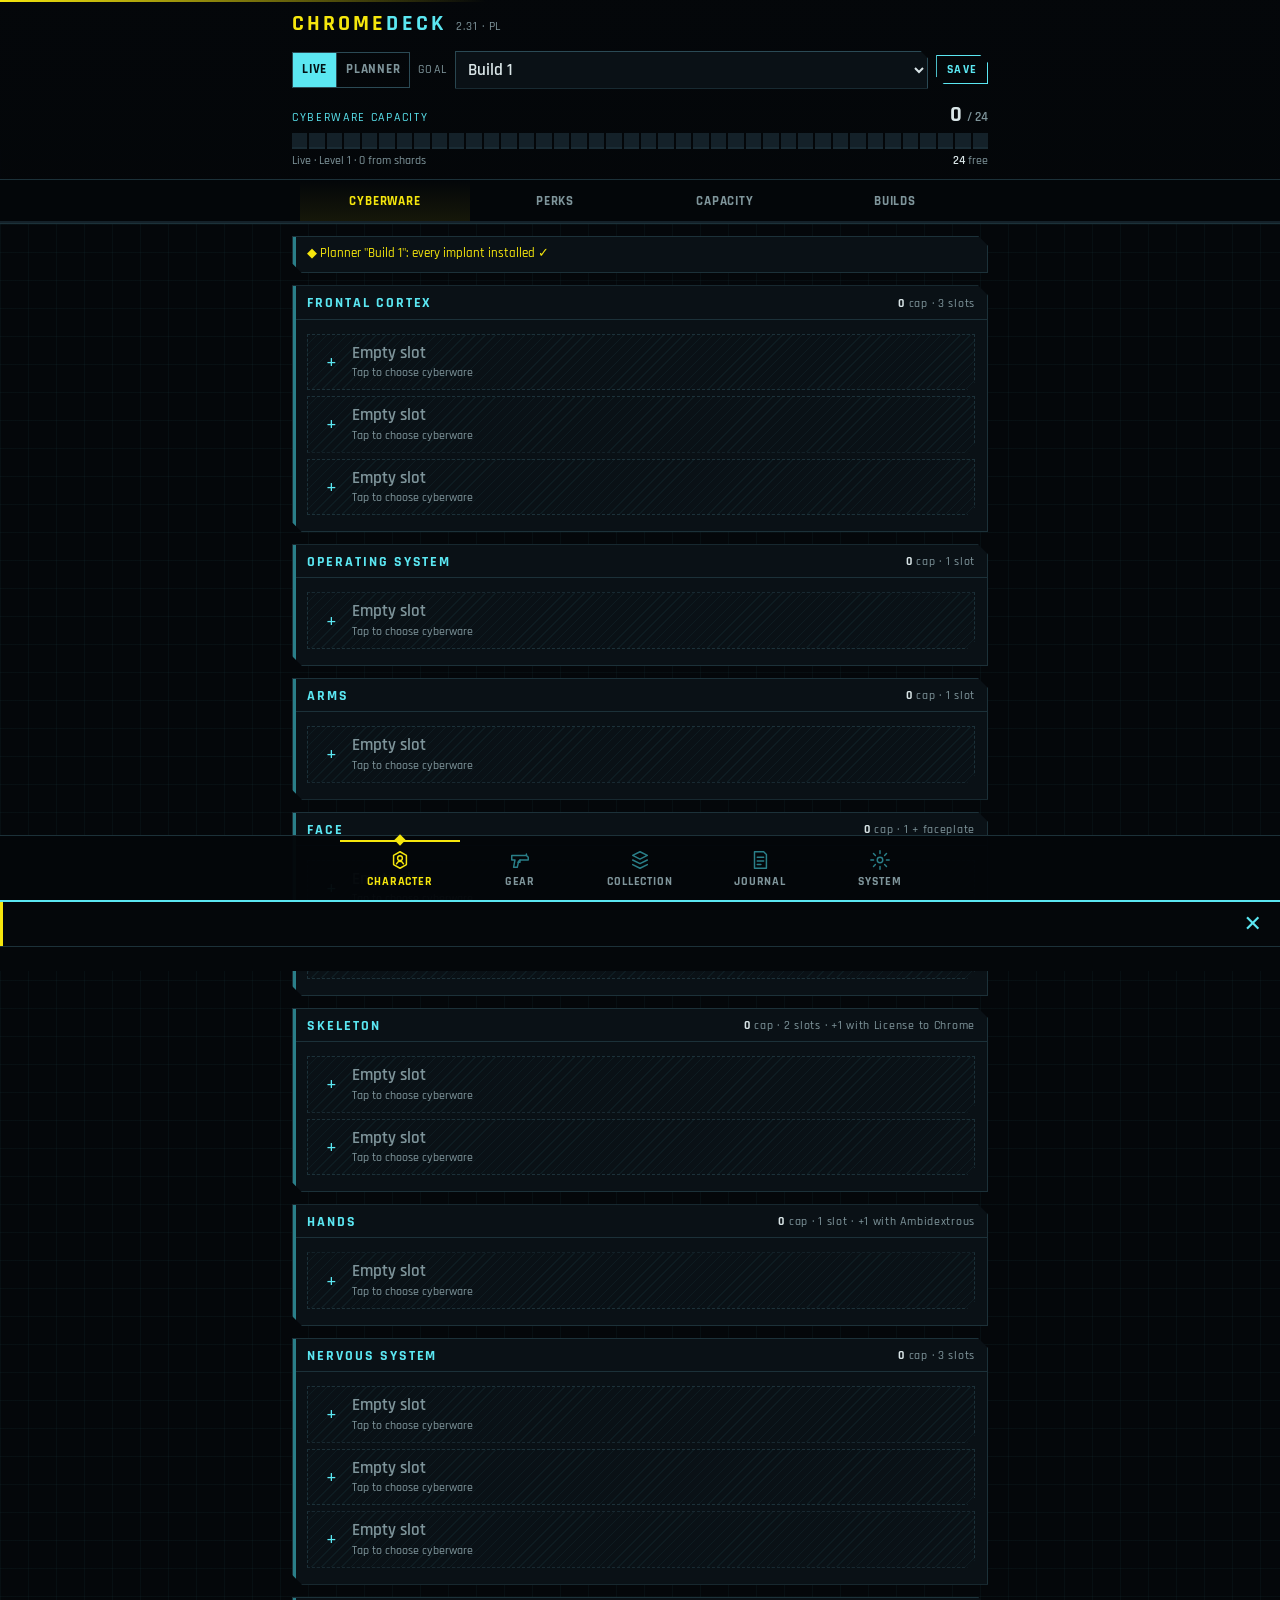
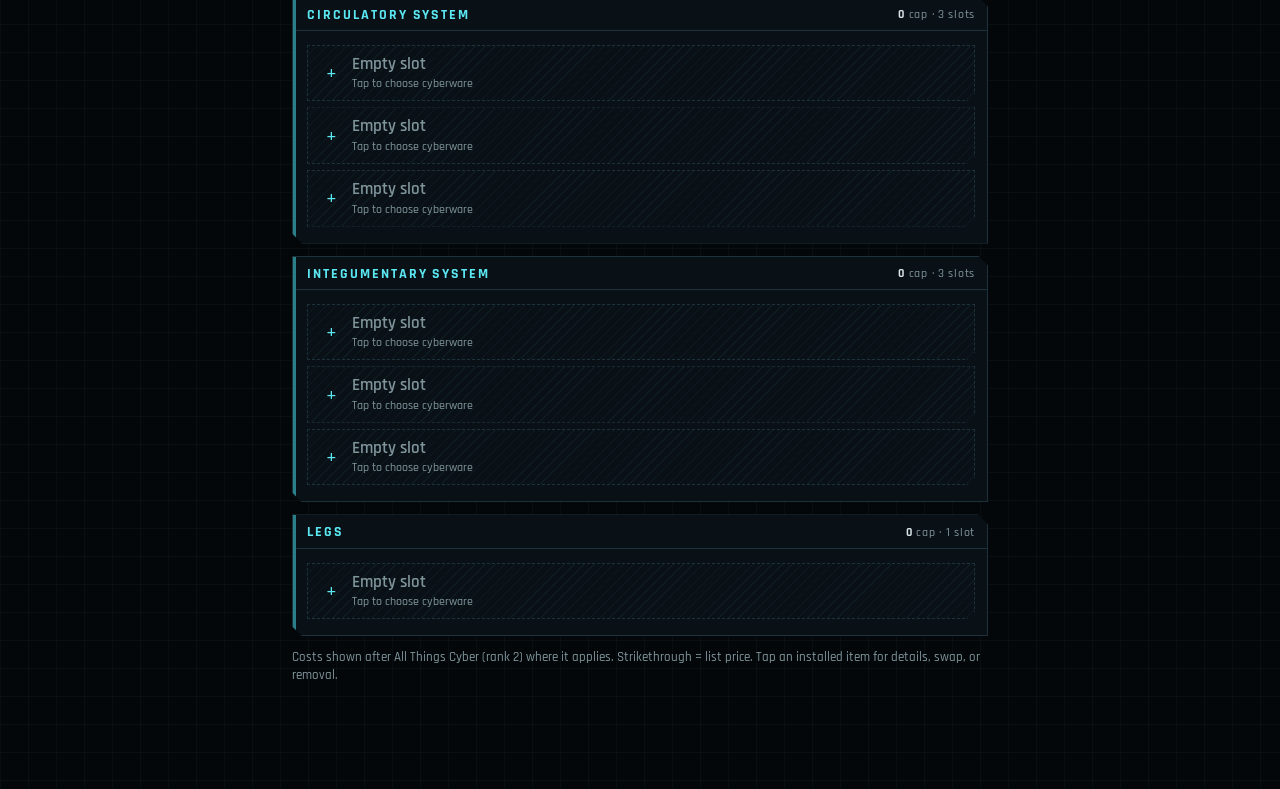
<file: index.html>
<!DOCTYPE html>
<html lang="en">
<head>
<meta charset="utf-8">
<meta name="viewport" content="width=device-width, initial-scale=1, viewport-fit=cover">
<meta name="theme-color" content="#04070a">
<meta name="color-scheme" content="dark">
<meta name="referrer" content="no-referrer">
<meta name="description" content="Unofficial Cyberpunk 2077 completionist companion: cyberware, perks, capacity, builds and more.">
<meta name="apple-mobile-web-app-capable" content="yes">
<meta name="mobile-web-app-capable" content="yes">
<meta name="apple-mobile-web-app-status-bar-style" content="black-translucent">
<meta name="apple-mobile-web-app-title" content="Chromedeck">
<title>Chromedeck</title>
<link rel="manifest" href="manifest.webmanifest">
<link rel="icon" href="icons/icon.svg" type="image/svg+xml">
<link rel="apple-touch-icon" href="icons/apple-touch-icon.png">
<link rel="preconnect" href="https://fonts.googleapis.com">
<link rel="preconnect" href="https://fonts.gstatic.com" crossorigin>
<link href="https://fonts.googleapis.com/css2?family=Rajdhani:wght@500;600;700&display=swap" rel="stylesheet">
<link rel="stylesheet" href="css/tokens.css">
<link rel="stylesheet" href="css/app.css">
</head>
<body>

<header>
  <div class="brand"><h1>Chrome<span>deck</span></h1><span class="ver">2.31 · PL</span></div>
  <div class="buildbar" id="buildbar">
    <div class="seg modeseg" id="modeSeg" role="group" aria-label="Character: live or planner"></div>
    <label class="lbl" for="buildSel" id="buildLbl">Build</label>
    <select id="buildSel"></select>
    <button class="btn sm" id="hdrSave" title="Everything autosaves; this just confirms it">Save</button>
  </div>
  <div class="gauge" id="gauge"></div>
</header>
<nav class="subnav" id="subnav" aria-label="Character sections"></nav>

<main>
  <section class="view" id="v-cyberware" aria-label="Cyberware loadout"></section>
  <section class="view" id="v-perks" aria-label="Attributes and perks"></section>
  <section class="view" id="v-capacity" aria-label="Capacity sources and shards"></section>
  <section class="view" id="v-builds" aria-label="Saved builds"></section>
  <section class="view" id="v-weapons" aria-label="Weapons"></section>
  <section class="view" id="v-wardrobe" aria-label="Wardrobe"></section>
  <section class="view" id="v-overview" aria-label="Completion overview"></section>
  <section class="view" id="v-vehicles" aria-label="Vehicles"></section>
  <section class="view" id="v-collectibles" aria-label="Collectibles"></section>
  <section class="view" id="v-homes" aria-label="Apartments"></section>
  <section class="view" id="v-journal" aria-label="Journal"></section>
  <section class="view" id="v-system" aria-label="System"></section>
  <noscript><p class="hint">Chromedeck needs JavaScript.</p></noscript>
</main>

<nav class="tabs" id="tabs" aria-label="Sections"></nav>

<div class="scrim" id="scrim"></div>
<div class="sheet" id="sheet" role="dialog" aria-modal="true" aria-labelledby="sheetTitle" aria-hidden="true">
  <div class="sh"><h3 id="sheetTitle"></h3><button class="x" id="sheetClose" aria-label="Close">✕</button></div>
  <div class="sb" id="sheetBody"></div>
</div>
<div class="toast" id="toast" role="status" aria-live="polite"></div>
<div class="update" id="update" hidden><span>A new version is ready.</span><button class="btn sm pri" id="swReload">Update</button></div>

<script type="module" src="js/app.js"></script>
</body>
</html>
</file>
<file: css/tokens.css>
/* Design tokens — colors, rarity, shape. Dark-only, matching the game's UI. */
:root{
  --bg:#04070a; --panel:#0a1116; --panel2:#0f181f; --line:#1c3139; --line2:#2b4a55;
  --cyan:#5be7f2; --cyan-dim:#2a7f89; --yellow:#f5e60d; --red:#ff3d5e; --green:#7ee08a;
  --text:#d9e5e7; --muted:#7f959b; --faint:#56696f;
  --r-common:#c9d3d6; --r-uncommon:#79d65f; --r-rare:#55a9ff; --r-epic:#c77dff; --r-legendary:#ff9d3b; --r-iconic:#ffd45e;
  --chamfer:10px;
  --safe-b: env(safe-area-inset-bottom, 0px);
  --safe-t: env(safe-area-inset-top, 0px);
  --nav-h: 64px;
}
</file>
<file: css/app.css>
/* Components. Sections are marked like the game menus they serve. */
*{box-sizing:border-box;-webkit-tap-highlight-color:transparent}
html,body{margin:0;background:var(--bg);color:var(--text);font-family:'Rajdhani',system-ui,-apple-system,'Segoe UI',sans-serif;font-weight:500;font-size:17px;line-height:1.3}
body{min-height:100vh;background-image:
  linear-gradient(rgba(91,231,242,.035) 1px, transparent 1px),
  linear-gradient(90deg, rgba(91,231,242,.035) 1px, transparent 1px);
  background-size:28px 28px;padding-bottom:calc(var(--nav-h) + 28px + var(--safe-b))}
button,input,select,textarea{font:inherit;color:inherit}
button{cursor:pointer;background:none;border:0;padding:0}
[hidden]{display:none!important}
button:focus-visible,input:focus-visible,textarea:focus-visible,[tabindex]:focus-visible{outline:2px solid var(--yellow);outline-offset:2px}
::selection{background:var(--cyan);color:#000}
.num{font-variant-numeric:tabular-nums}

/* ---------- header ---------- */
header{position:relative;z-index:20;background:linear-gradient(180deg,rgba(4,7,10,.98),rgba(4,7,10,.92));-webkit-backdrop-filter:blur(6px);backdrop-filter:blur(6px);border-bottom:1px solid var(--line);padding:calc(10px + var(--safe-t)) 14px 8px}
header::before{content:"";position:absolute;left:0;top:0;height:2px;width:38%;background:linear-gradient(90deg,var(--yellow),transparent)}

header>*{max-width:696px;margin-left:auto;margin-right:auto}
.brand{display:flex;align-items:baseline;gap:10px;padding-bottom:6px}
.brand h1{margin:0;font-size:22px;font-weight:700;letter-spacing:.14em;text-transform:uppercase;color:var(--yellow)}
.brand h1 span{color:var(--cyan)}
.brand .ver{font-size:12px;color:var(--muted);letter-spacing:.08em;white-space:nowrap}
.buildbar{display:flex;align-items:center;gap:8px;margin-top:6px}
.buildbar .lbl{font-size:12px;color:var(--muted);letter-spacing:.1em;text-transform:uppercase}
.buildbar select{flex:1;min-width:0;background:var(--panel);border:1px solid var(--line2);color:var(--text);padding:6px 8px;font-weight:600;clip-path:polygon(0 0,calc(100% - 8px) 0,100% 8px,100% 100%,0 100%)}

/* capacity gauge (hero) */
.gauge{margin-top:10px;padding-bottom:2px}
.gauge .row{display:flex;justify-content:space-between;align-items:baseline}
.gauge .title{font-size:12px;letter-spacing:.14em;text-transform:uppercase;color:var(--cyan)}
.gauge .val{font-size:22px;font-weight:700}
.gauge .val small{font-size:13px;color:var(--muted);font-weight:600}
.gauge .val.warn{color:var(--red)}
.segs{display:grid;grid-template-columns:repeat(40,1fr);gap:2px;margin-top:4px;height:14px}
.segs i{display:block;background:#142129;border-bottom:2px solid #1a2c35}
.segs i.on{background:var(--yellow);border-bottom-color:#a89c00}
.segs i.over{background:var(--red);border-bottom-color:#8a1a2c}
.segs i.dead{background:repeating-linear-gradient(135deg,#0c1318 0 2px,#3a1620 2px 4px);border-bottom-color:transparent}
.gauge .sub{display:flex;justify-content:space-between;font-size:12px;color:var(--muted);margin-top:4px}
.gauge .sub b{color:var(--text);font-weight:600}
.gauge .sub .bad{color:var(--red)}

/* ---------- tabs ---------- */
nav.tabs{position:fixed;left:0;right:0;bottom:0;z-index:20;display:grid;grid-template-columns:repeat(5,minmax(0,120px));justify-content:center;background:rgba(4,7,10,.97);border-top:1px solid var(--line);padding:4px 6px calc(6px + var(--safe-b))}
nav.tabs button{display:flex;flex-direction:column;align-items:center;gap:3px;min-width:0;min-height:52px;padding:7px 1px 4px;font-size:10.5px;letter-spacing:.03em;text-transform:uppercase;color:var(--muted);font-weight:700;border-top:2px solid transparent;position:relative}
nav.tabs button svg{color:var(--cyan-dim)}
nav.tabs button.on{color:var(--yellow);border-top-color:var(--yellow)}
nav.tabs button.on svg{color:var(--yellow)}
nav.tabs button.on::after{content:"";position:absolute;top:-2px;left:50%;width:8px;height:8px;background:var(--yellow);transform:translate(-50%,-50%) rotate(45deg)}

/* sub-tabs (Character › Cyberware / Perks / …) */
.subnav{position:sticky;top:0;z-index:19;display:flex;justify-content:center;overflow-x:auto;scrollbar-width:none;background:rgba(4,7,10,.96);-webkit-backdrop-filter:blur(6px);backdrop-filter:blur(6px);border-bottom:1px solid var(--line);padding:env(safe-area-inset-top,0px) 8px 0}
.subnav::-webkit-scrollbar{display:none}
.subnav .mini{position:absolute;left:0;right:0;bottom:-1px;height:3px;background:#142129}
.subnav .mini i{position:absolute;left:0;top:0;bottom:0;background:var(--yellow)}
.subnav .mini.bad i{background:var(--red)}
.subnav .mini b{position:absolute;top:-2px;bottom:-2px;width:2px;background:var(--text);opacity:.6}

.subnav button{flex:1 0 auto;max-width:170px;min-height:44px;padding:8px 4px 7px;font-size:13px;font-weight:700;letter-spacing:.06em;text-transform:uppercase;color:var(--muted);border-bottom:2px solid transparent;margin-bottom:-1px;white-space:nowrap}
.subnav button.on{color:var(--yellow);border-bottom-color:var(--yellow);background:linear-gradient(0deg,rgba(245,230,13,.08),transparent)}

main{padding:12px 12px 0;max-width:720px;margin:0 auto}
.view{display:none}.view.on{display:block}

/* ---------- panels ---------- */
.panel{background:var(--panel);border:1px solid var(--line);margin-bottom:12px;position:relative;clip-path:polygon(0 0,calc(100% - var(--chamfer)) 0,100% var(--chamfer),100% 100%,var(--chamfer) 100%,0 calc(100% - var(--chamfer)))}
.panel::before{content:"";position:absolute;left:0;top:0;width:3px;height:100%;background:var(--cyan-dim)}
.ph{display:flex;align-items:center;justify-content:space-between;padding:8px 12px 6px 14px;border-bottom:1px solid var(--line)}
.ph h2{margin:0;font-size:14px;letter-spacing:.14em;text-transform:uppercase;color:var(--cyan);font-weight:700}
.ph .meta{font-size:12px;color:var(--muted);letter-spacing:.06em}
.ph .meta b{color:var(--text)}
.pb{padding:8px 12px 10px 14px}
.hint{font-size:13px;color:var(--muted);line-height:1.35}
.hint a{color:var(--cyan)}

/* slot rows */
.slot{display:flex;align-items:center;gap:10px;width:100%;text-align:left;padding:9px 10px 9px 12px;border:1px solid var(--line);background:var(--panel2);margin:6px 0;position:relative;clip-path:polygon(0 0,100% 0,100% calc(100% - 8px),calc(100% - 8px) 100%,0 100%)}
.slot.empty{background:repeating-linear-gradient(135deg,transparent 0 6px,rgba(91,231,242,.05) 6px 7px);border-style:dashed;color:var(--muted)}
.slot .nm{flex:1;min-width:0;font-weight:600;font-size:17px;line-height:1.15}
.slot .nm small{display:-webkit-box;-webkit-line-clamp:2;-webkit-box-orient:vertical;overflow:hidden;font-size:12px;font-weight:500;color:var(--muted);line-height:1.25;margin-top:2px}
.slot .cap{font-size:18px;font-weight:700;min-width:44px;text-align:right}
.slot .cap s{color:var(--faint);font-size:12px;font-weight:500;margin-right:4px}
.slot .cap small{font-size:11px;color:var(--muted);font-weight:600;display:block;line-height:1;letter-spacing:.08em}
.slot .add{color:var(--cyan);font-size:20px;line-height:1;width:22px;text-align:center}

/* tier / rarity badge — text + shape, never color alone */
.tb{display:inline-flex;align-items:center;gap:4px;font-size:12px;font-weight:700;letter-spacing:.04em;padding:2px 6px;border:1px solid currentColor;line-height:1;min-width:34px;justify-content:center;flex-shrink:0}
.tb.t1{color:var(--r-common)}.tb.t2{color:var(--r-uncommon)}.tb.t3{color:var(--r-rare)}.tb.t4{color:var(--r-epic)}.tb.t5{color:var(--r-legendary)}
.tb.ic{color:var(--r-iconic);background:rgba(255,212,94,.08)}
.tb.ic::before{content:"◆";font-size:10px}

/* ---------- sheet (picker / detail) ---------- */
.scrim{position:fixed;inset:0;background:rgba(0,0,0,.6);z-index:30;opacity:0;pointer-events:none;transition:opacity .18s}
.scrim.on{opacity:1;pointer-events:auto}
.sheet{position:fixed;left:0;right:0;bottom:0;z-index:31;background:var(--bg);border-top:2px solid var(--cyan);max-height:88vh;display:flex;flex-direction:column;transform:translateY(100%);transition:transform .22s cubic-bezier(.2,.8,.2,1);padding-bottom:var(--safe-b)}
.sheet.on{transform:none}
@media (prefers-reduced-motion:reduce){.sheet,.scrim{transition:none}}
.sh{display:flex;align-items:center;gap:10px;padding:10px 12px 8px 14px;border-bottom:1px solid var(--line);position:relative}
.sh::before{content:"";position:absolute;left:0;top:0;bottom:0;width:3px;background:var(--yellow)}
.sh h3{margin:0;flex:1;font-size:15px;letter-spacing:.12em;text-transform:uppercase;color:var(--yellow)}
.sh .x{color:var(--cyan);font-size:22px;line-height:1;padding:2px 6px}
.sb{overflow:auto;padding:10px 12px 14px;-webkit-overflow-scrolling:touch}
.search{display:flex;gap:8px;margin-bottom:8px}
.search input{flex:1;background:var(--panel);border:1px solid var(--line2);padding:8px 10px;color:var(--text)}
.search input::placeholder{color:var(--faint)}
.chips{display:flex;gap:6px;flex-wrap:wrap;margin-bottom:8px}
.chip{font-size:12px;letter-spacing:.06em;text-transform:uppercase;font-weight:700;padding:4px 9px;border:1px solid var(--line2);color:var(--muted);clip-path:polygon(0 0,calc(100% - 6px) 0,100% 6px,100% 100%,6px 100%,0 calc(100% - 6px))}
.chip.on{background:var(--cyan);color:#021014;border-color:var(--cyan)}
.item{display:flex;align-items:stretch;border-bottom:1px solid var(--line)}
.item .main{flex:1;min-width:0;display:flex;align-items:center;gap:10px;text-align:left;padding:9px 6px 9px 10px}
.item .info{color:var(--cyan);font-size:17px;padding:0 10px;border-left:1px solid var(--line)}
.item .nm{flex:1;min-width:0;font-weight:600}
.item .nm small{display:block;font-size:12px;color:var(--muted);font-weight:500;line-height:1.25;white-space:normal}
.item .cap{font-size:18px;font-weight:700;min-width:36px;text-align:right}
.item.used{opacity:.45}
.item.sel{background:rgba(245,230,13,.07)}
.item .st{font-size:11px;color:var(--yellow);letter-spacing:.08em;text-transform:uppercase;font-weight:700}

.detail .name{font-size:22px;font-weight:700;margin:2px 0 4px}
.detail .line{display:flex;gap:8px;align-items:center;flex-wrap:wrap;margin-bottom:8px;font-size:13px;color:var(--muted)}
.detail .line b{color:var(--text)}
.detail .eff{white-space:pre-wrap;border-left:2px solid var(--line2);padding:6px 10px;margin:6px 0 10px;line-height:1.35}
.detail .req{color:var(--yellow);font-size:13px;margin-bottom:6px}
.detail .notes{color:var(--muted);font-size:13px;margin-bottom:8px;white-space:pre-wrap}
.btnrow{display:flex;gap:8px;flex-wrap:wrap;margin-top:6px}
.btn{padding:9px 14px;font-weight:700;letter-spacing:.1em;text-transform:uppercase;font-size:13px;border:1px solid var(--cyan);color:var(--cyan);clip-path:polygon(0 0,calc(100% - 8px) 0,100% 8px,100% 100%,8px 100%,0 calc(100% - 8px))}
.btn.pri{background:var(--yellow);color:#111;border-color:var(--yellow)}
.btn.warn{border-color:var(--red);color:var(--red)}
.btn.sm{padding:6px 10px;font-size:12px}
.btn:disabled{opacity:.4;cursor:default}

/* form bits */
.field{display:flex;align-items:center;justify-content:space-between;gap:10px;padding:8px 0;border-bottom:1px solid var(--line)}
.field:last-child{border-bottom:0}
.field .k{flex:1;min-width:0}
.field .k small{display:block;color:var(--muted);font-size:12px;line-height:1.25;margin-top:1px}
.field .v{display:flex;align-items:center;gap:6px}
.field .v .n{min-width:36px;text-align:center;font-size:18px;font-weight:700}
.step{width:40px;height:40px;border:1px solid var(--line2);color:var(--cyan);font-size:18px;font-weight:700;line-height:1;display:grid;place-items:center}
.step:disabled{opacity:.3}
.tog{width:52px;height:28px;border:1px solid var(--line2);position:relative;background:var(--panel2);clip-path:polygon(0 0,calc(100% - 6px) 0,100% 6px,100% 100%,6px 100%,0 calc(100% - 6px))}
.tog::after{content:"";position:absolute;top:3px;left:3px;width:20px;height:20px;background:var(--faint);transition:left .15s,background .15s}
.tog.on{border-color:var(--yellow)}
.tog.on::after{left:27px;background:var(--yellow)}
.pill{font-size:12px;font-weight:700;letter-spacing:.08em;text-transform:uppercase;padding:4px 8px;border:1px solid var(--faint);color:var(--faint)}
.pill.on{border-color:var(--yellow);color:var(--yellow)}
.seg{display:inline-flex;border:1px solid var(--line2)}
.seg button{padding:5px 10px;font-size:13px;font-weight:700;color:var(--muted);border-right:1px solid var(--line2)}
.seg button:last-child{border-right:0}
.seg button.on{background:var(--cyan);color:#021014}
input[type=range]{width:150px;accent-color:var(--yellow)}
input[type=number],input[type=text],textarea{background:var(--panel2);border:1px solid var(--line2);padding:6px 8px;color:var(--text);width:100%}
input[type=number]{width:72px;text-align:right}
textarea{min-height:90px;resize:vertical;font-family:ui-monospace,SFMono-Regular,Menlo,monospace;font-size:13px;line-height:1.4}
textarea.notes{font-family:inherit;font-size:15px}

/* capacity summary table */
.sum{width:100%;border-collapse:collapse;font-size:15px}
.sum td{padding:5px 0;border-bottom:1px solid var(--line)}
.sum td:last-child{text-align:right;font-weight:700;font-size:17px}
.sum tr.total td{border-bottom:0;border-top:2px solid var(--line2);color:var(--yellow);font-size:18px;padding-top:8px}
.sum tr.dim td{color:var(--muted)}
.sum tr.bad td{color:var(--red)}

/* shard cards */
.shard{display:flex;align-items:center;gap:10px;padding:8px 0;border-bottom:1px solid var(--line)}
.shard:last-child{border-bottom:0}
.shard .k{flex:1;min-width:0}
.shard .k b{display:block;font-size:16px}
.shard .k small{display:block;color:var(--muted);font-size:12px;line-height:1.25}
.shard .pips{display:flex;gap:3px;margin-top:4px;flex-wrap:wrap}
.shard .pips i{width:12px;height:8px;background:#142129;border:1px solid var(--line2)}
.shard .pips i.on{background:var(--cyan);border-color:var(--cyan)}
.shard .pips i.pl{border-color:#c77dff}
.shard .pips i.pl.on{background:#c77dff}
.shard .v{display:flex;align-items:center;gap:6px}
.shard .v .n{min-width:44px;text-align:center;font-size:16px;font-weight:700}

/* build list */
.bl{display:flex;align-items:center;gap:10px;width:100%;text-align:left;padding:10px 10px 10px 12px;border:1px solid var(--line);background:var(--panel2);margin:6px 0;clip-path:polygon(0 0,100% 0,100% calc(100% - 8px),calc(100% - 8px) 100%,0 100%)}
.bl.on{border-color:var(--yellow)}
.bl .nm{flex:1;font-weight:700;font-size:17px}
.bl .nm small{display:block;font-weight:500;font-size:12px;color:var(--muted)}
.bl .cap{font-weight:700;font-size:17px}

.toast{position:fixed;left:50%;bottom:calc(var(--nav-h) + 20px + var(--safe-b));max-width:calc(100vw - 32px);text-align:center;transform:translateX(-50%) translateY(20px);background:var(--yellow);color:#111;font-weight:700;letter-spacing:.06em;padding:8px 14px;z-index:40;opacity:0;transition:.2s;pointer-events:none;clip-path:polygon(0 0,calc(100% - 8px) 0,100% 8px,100% 100%,8px 100%,0 calc(100% - 8px))}
.toast.on{opacity:1;transform:translateX(-50%)}
.warnbox{border:1px solid var(--red);color:var(--red);padding:8px 10px;font-size:13px;margin:8px 0;background:rgba(255,61,94,.06)}
.okbox{border:1px solid var(--cyan-dim);color:var(--cyan);padding:8px 10px;font-size:13px;margin:8px 0}
kbd{font-family:ui-monospace,Menlo,monospace;font-size:12px;border:1px solid var(--line2);padding:1px 4px}
/* perks */
.pts{display:grid;grid-template-columns:repeat(3,1fr);gap:8px;margin-bottom:6px}
.pts div{border:1px solid var(--line);padding:6px 8px;clip-path:polygon(0 0,calc(100% - 8px) 0,100% 8px,100% 100%,0 100%)}
.pts small{display:block;font-size:11px;letter-spacing:.1em;text-transform:uppercase;color:var(--muted)}
.pts b{font-size:22px;font-weight:700;color:var(--yellow)}
.pts b span{font-size:13px;color:var(--muted);font-weight:600}
.achips{display:grid;grid-template-columns:repeat(6,1fr);gap:5px;margin:0 0 12px}
.achip{display:flex;flex-direction:column;align-items:center;padding:6px 2px 4px;border:1px solid var(--line2);color:var(--muted);clip-path:polygon(0 0,calc(100% - 7px) 0,100% 7px,100% 100%,7px 100%,0 calc(100% - 7px))}
.achip b{font-size:11px;letter-spacing:.06em}
.achip span{font-size:18px;font-weight:700;color:var(--text);line-height:1.1}
.achip.on{background:var(--cyan);color:#021014;border-color:var(--cyan)}
.achip.on span{color:#021014}
.tiers{display:grid;grid-template-columns:repeat(4,1fr);gap:4px;margin:4px 0 8px}
.tiers span{text-align:center;font-size:11px;letter-spacing:.06em;text-transform:uppercase;color:var(--faint);border-top:2px solid var(--line)}
.tiers span b{display:block;font-size:15px;color:inherit}
.tiers span.on{color:var(--cyan);border-top-color:var(--cyan)}
.seg.wide{display:grid;grid-template-columns:repeat(3,1fr);width:100%}
.seg.wide button{padding:6px 4px;font-size:12px;letter-spacing:.02em;white-space:normal;line-height:1.15}
.tree{background:var(--panel);border:1px solid var(--line);margin-bottom:10px;clip-path:polygon(0 0,calc(100% - 10px) 0,100% 10px,100% 100%,10px 100%,0 calc(100% - 10px))}
.tree .node{cursor:pointer}
.tree .node:focus-visible{outline:none}
.tree .node:focus-visible path:nth-child(2){stroke:var(--yellow);stroke-width:3}
.lvls{margin:8px 0 10px}
.lvl{display:grid;grid-template-columns:44px 1fr;gap:8px;padding:6px 0;border-bottom:1px solid var(--line);color:var(--muted)}
.lvl:last-child{border-bottom:0}
.lvl.on{color:var(--text)}
.lvl.on span:first-child{color:var(--yellow)}
.lvl span:first-child{font-weight:700;font-size:12px;letter-spacing:.06em;text-transform:uppercase;padding-top:2px}
@media (min-width:720px){.segs{height:16px}}

/* ---------- shared bits added with the app shell ---------- */
.buildbar{padding-bottom:2px}
.bl .st,.item .st{font-size:11px;color:var(--yellow);letter-spacing:.08em;text-transform:uppercase;font-weight:700}
label.k{cursor:default}
.steps{margin:0;padding-left:20px;line-height:1.45}
.steps li{margin:2px 0}
.plan{margin:0;padding:0;list-style:none}
.plan li{position:relative;padding:6px 0 6px 18px;border-bottom:1px solid var(--line);color:var(--muted)}
.plan li:last-child{border-bottom:0}
.plan li::before{content:"";position:absolute;left:2px;top:13px;width:7px;height:7px;border:1px solid var(--cyan);transform:rotate(45deg)}
.soon .pb p{color:var(--text)}
details.adv>summary{list-style:none;cursor:pointer}
details.adv>summary::-webkit-details-marker{display:none}
details.adv>summary h2::before{content:"▸ ";color:var(--cyan-dim)}
details.adv[open]>summary h2::before{content:"▾ "}
.update{position:fixed;left:50%;transform:translateX(-50%);bottom:calc(var(--nav-h) + 20px + var(--safe-b));z-index:35;display:flex;align-items:center;gap:10px;background:var(--panel);border:1px solid var(--cyan);padding:8px 8px 8px 12px;font-size:14px;max-width:calc(100vw - 32px)}
nav.tabs button span{max-width:100%;overflow:hidden;text-overflow:ellipsis;white-space:nowrap}
@media (min-width:720px){nav.tabs button{font-size:12px;letter-spacing:.08em}}

/* ---------- journal ---------- */
.prog{display:grid;grid-template-columns:1fr 1fr;gap:8px;margin-bottom:6px}
.prog div{border:1px solid var(--line);padding:6px 8px 8px;clip-path:polygon(0 0,calc(100% - 8px) 0,100% 8px,100% 100%,0 100%)}
.prog small{display:block;font-size:11px;letter-spacing:.1em;text-transform:uppercase;color:var(--muted)}
.prog b{font-size:22px;font-weight:700;color:var(--yellow)}
.prog b span{font-size:13px;color:var(--muted);font-weight:600}
.prog i{display:block;height:4px;background:#142129;margin-top:4px}
.prog em{display:block;height:100%;background:var(--yellow)}
.msec{padding:14px 0 4px;border-bottom:1px solid var(--line2)}
.msec b{display:block;font-size:12px;letter-spacing:.14em;text-transform:uppercase;color:var(--cyan)}
.msec small{display:block;font-size:12px;color:var(--muted);line-height:1.3}
.mrow{display:flex;align-items:stretch;border-bottom:1px solid var(--line)}
.mchk{flex:0 0 44px;display:grid;place-items:center;min-height:52px}
.mchk i{width:20px;height:20px;border:1.5px solid var(--cyan-dim);display:block;position:relative;clip-path:polygon(0 0,calc(100% - 5px) 0,100% 5px,100% 100%,0 100%)}
.mrow.done .mchk i{background:var(--yellow);border-color:var(--yellow)}
.mrow.done .mchk i::after{content:"";position:absolute;left:6px;top:2px;width:5px;height:10px;border:solid #111;border-width:0 2px 2px 0;transform:rotate(45deg)}
.mmain{flex:1;min-width:0;display:flex;align-items:center;gap:8px;text-align:left;padding:8px 4px 8px 2px}
.mmain .nm{flex:1;min-width:0;font-weight:600;font-size:16px;line-height:1.15}
.mmain .nm small{display:block;font-size:12px;font-weight:500;color:var(--muted);margin-top:2px;white-space:nowrap;overflow:hidden;text-overflow:ellipsis}
.mrow.done .mmain .nm{color:var(--muted)}
.mrow.done .mmain .nm{text-decoration:line-through;text-decoration-color:var(--faint)}
.tags{display:flex;flex-direction:column;align-items:flex-end;gap:3px;flex-shrink:0}
.tag{display:inline-block;font-size:10.5px;font-weight:700;letter-spacing:.06em;text-transform:uppercase;padding:2px 5px;border:1px solid currentColor;line-height:1.1;white-space:nowrap}
.tag.ok{color:var(--cyan)}.tag.warn{color:var(--yellow)}.tag.bad{color:var(--red)}.tag.dim{color:var(--muted)}
.lnk{color:var(--cyan);text-decoration:underline;text-underline-offset:2px;font:inherit;padding:0}
.k-h{font-size:11px;letter-spacing:.14em;text-transform:uppercase;color:var(--cyan);font-weight:700;margin:10px 0 4px}
.ilist{margin:0 0 6px;padding-left:18px;line-height:1.5}
details.mends{margin-top:10px;border-top:1px solid var(--line2)}
details.mends>summary{list-style:none;cursor:pointer;padding:12px 0 6px}
details.mends>summary::-webkit-details-marker{display:none}
details.mends>summary b{display:block;font-size:13px;letter-spacing:.14em;text-transform:uppercase;color:var(--yellow)}
details.mends>summary b::before{content:"▸ "}
details.mends[open]>summary b::before{content:"▾ "}
details.mends>summary small{display:block;font-size:12px;color:var(--muted)}
.seg button{min-height:36px}
.field.stack{flex-direction:column;align-items:stretch;gap:6px}
.field.stack .v{display:block}
.field.stack .seg{display:grid;width:100%}
.field.stack .seg button{padding:6px 4px;font-size:13px}
.prog.three{grid-template-columns:repeat(3,1fr)}
.prog.three b{font-size:20px}
.prog small.bad{color:var(--red);letter-spacing:.04em;text-transform:none;margin-top:3px}
.mrow.missed .mmain .nm{color:var(--muted)}
.chips .chip .num{opacity:.75;margin-left:2px}

/* Act 2 threads card */
.threads{border:1px solid var(--line2);background:var(--panel2);padding:8px 10px 10px;margin:8px 0 4px;clip-path:polygon(0 0,calc(100% - 10px) 0,100% 10px,100% 100%,0 100%)}
.threads .th{font-size:11px;letter-spacing:.14em;text-transform:uppercase;color:var(--yellow);font-weight:700;margin-bottom:2px}
.lane{padding:7px 0;border-bottom:1px solid var(--line)}
.lane:last-of-type{border-bottom:0}
.lane .lt{display:flex;align-items:baseline;gap:6px}
.lane .lt b{font-size:15px}
.lane .lt small{font-size:12px;color:var(--muted)}
.lane .lt .num{margin-left:auto;font-weight:700;color:var(--cyan)}
.lbar{display:flex;gap:3px;margin:5px 0 4px}
.lbar i{flex:1;height:8px;background:#142129;border:1px solid var(--line2)}
.lbar i.on{background:var(--yellow);border-color:var(--yellow)}
.lbar i.nx{border-color:var(--cyan);box-shadow:inset 0 0 0 1px var(--cyan)}
.lnext{font-size:14px;color:var(--muted)}
.lnext .okt{color:var(--cyan);font-weight:700}
.chk{display:block;width:100%;text-align:left;padding:8px 0;border-bottom:1px solid var(--line)}
.chk:last-child{border-bottom:0}
.chk b{display:block;font-size:15px;color:var(--cyan)}
.chk small{display:block;font-size:13px;color:var(--muted);line-height:1.35;margin-top:2px}
.msec.cont{padding-top:10px}
.msec.cont b{color:var(--cyan-dim)}

/* journal: layout switch and storyline groups */
.seg.jmode{display:grid;grid-template-columns:1fr 1fr;width:100%;margin:0 0 8px}
.seg.jmode button{min-height:40px}
details.grp{border-top:1px solid var(--line2)}
details.grp>summary{list-style:none;cursor:pointer;display:flex;align-items:center;gap:10px;padding:10px 0;min-height:48px}
details.grp>summary::-webkit-details-marker{display:none}
details.grp>summary::before{content:"▸";color:var(--cyan);width:12px;flex-shrink:0}
details.grp[open]>summary::before{content:"▾"}
details.grp .gt{flex:1;min-width:0}
details.grp .gt b{display:block;font-size:15px}
details.grp .gt small{display:block;font-size:12px;color:var(--muted)}
details.grp .gbar{width:56px;height:5px;background:#142129;flex-shrink:0}
details.grp .gbar em{display:block;height:100%;background:var(--yellow)}
details.grp[open]{padding-bottom:6px}

/* weapons */
.prog.one{grid-template-columns:1fr}
.ic-d{color:var(--r-iconic);font-size:12px;vertical-align:1px}
.mchk.nochk{display:block}
select.sel{background:var(--panel2);border:1px solid var(--line2);color:var(--text);padding:8px 10px;min-height:40px;font-weight:600;max-width:210px}
.wimg{margin:0 0 8px;background:radial-gradient(ellipse at center,rgba(91,231,242,.08),transparent 70%);border:1px solid var(--line);text-align:center;padding:10px 6px 4px}
.wimg img{max-width:100%;max-height:150px;object-fit:contain;display:block;margin:0 auto}
.wimg figcaption{font-size:11px;color:var(--faint);margin-top:4px}
.wimg.noimg img{display:none}
.wimg.noimg::before{content:"◇ picture unavailable offline";display:block;color:var(--faint);font-size:13px;padding:24px 0}
.wstats{display:grid;grid-template-columns:repeat(3,1fr);gap:6px;margin:0 0 8px}
.wstats div{border:1px solid var(--line);padding:5px 7px}
.wstats small{display:block;font-size:10.5px;letter-spacing:.06em;text-transform:uppercase;color:var(--muted)}
.wstats b{font-size:17px}

/* ---------- Collection: overview dashboard & checklists ---------- */
.wimg.tarot img{max-height:260px}
.seg.jmode button small{display:block;font-size:11px;font-weight:600;opacity:.8;letter-spacing:0}
.prog small.bad{display:block}
.dash{padding-top:2px;padding-bottom:4px}
.drow{display:grid;grid-template-columns:1fr auto;align-items:end;gap:2px 8px;width:100%;min-height:48px;padding:8px 2px 9px;text-align:left;border-bottom:1px solid var(--line)}
.drow:last-child{border-bottom:0}
.drow .dl{font-weight:600;font-size:15px;line-height:1.15}
.drow .dl small{display:block;font-size:12px;font-weight:600;color:var(--red)}
.drow .dn{font-size:17px;font-weight:700;color:var(--yellow)}
.drow .dn span{font-size:12px;color:var(--muted);font-weight:600}
.drow i{grid-column:1/-1;display:block;height:4px;background:#142129}
.drow em{display:block;height:100%;background:var(--yellow)}
.drow.full .dn{color:var(--cyan)}
.drow.full em{background:var(--cyan)}
.drow:hover .dl,.drow:focus-visible .dl{color:var(--cyan)}

/* ---------- saves ---------- */
.savestrip{display:flex;align-items:center;gap:10px;justify-content:space-between;border:1px solid var(--line);padding:6px 6px 6px 10px;margin:8px 0 2px}
.savestrip span{min-width:0}
.savestrip b{display:block;font-size:15px;line-height:1.15}
.savestrip small{display:block;font-size:12px;color:var(--muted);line-height:1.2}
.savestrip .btn{flex-shrink:0}
.saverow{border:1px solid var(--line);padding:8px 10px;margin-bottom:8px}
.saverow.on{border-color:var(--cyan-dim)}
.saverow b{font-size:16px}
.saverow small{display:block;font-size:12px;color:var(--muted);margin-top:2px}
.saverow .btnrow{margin-top:6px}

/* ---------- wardrobe ---------- */
.mmain img.th{width:46px;height:46px;flex:0 0 46px;object-fit:contain;background:#0c141a;border:1px solid var(--line)}
.mchk.vcount{display:grid;place-items:center;font-size:12px;color:var(--muted);font-weight:600}
.mchk.vcount b{color:var(--yellow);font-size:14px}
.vgrid{display:grid;grid-template-columns:repeat(auto-fill,minmax(104px,1fr));gap:8px;margin-bottom:8px}
.vtile{border:1px solid var(--line);padding:4px;display:flex;flex-direction:column;gap:4px}
.vtile.own{border-color:var(--yellow)}
.vtile .vpic{height:92px;display:grid;place-items:center;background:radial-gradient(ellipse at center,rgba(91,231,242,.08),transparent 70%)}
.vtile .vpic img{max-width:88px;max-height:88px}
.vtile small{font-size:11.5px;line-height:1.15;color:var(--muted);min-height:2.3em}
.vtile .vown{min-height:36px;border:1px solid var(--line2);font-size:12px;font-weight:700;letter-spacing:.04em;text-transform:uppercase;color:var(--muted)}
.vtile.own .vown{background:var(--yellow);color:#111;border-color:var(--yellow)}
.vtile .btn{min-height:36px;padding:4px}
.wimg.cloth img{max-height:200px}
.orow{display:flex;gap:6px;align-items:center;margin-bottom:8px}
.orow select{flex:1;min-width:0;min-height:40px;background:var(--panel2);color:var(--text);border:1px solid var(--line2);padding:0 8px}
.orow .btn{padding:6px 8px}
.doll{display:grid;grid-template-columns:1fr 104px 1fr;gap:6px;margin-top:6px}
.doll .col{display:flex;flex-direction:column;gap:8px}
.doll .mid{display:flex;align-items:center;justify-content:center}
.doll .sil{width:100px;height:250px}
.wslot{display:block;width:100%;text-align:left}
.wslot small{display:block;font-size:10.5px;letter-spacing:.1em;text-transform:uppercase;color:var(--cyan);margin-bottom:2px}
.wslot .box{height:84px;border:1px solid var(--line2);background:radial-gradient(ellipse at center,rgba(91,231,242,.09),transparent 70%);display:grid;place-items:center;clip-path:polygon(0 0,calc(100% - 8px) 0,100% 8px,100% 100%,8px 100%,0 calc(100% - 8px))}
.wslot.own .box{border-color:var(--yellow)}
.wslot .box img{max-width:80px;max-height:80px}
.wslot .empty{color:var(--faint);font-size:22px}
.wslot b{display:-webkit-box;-webkit-line-clamp:2;-webkit-box-orient:vertical;overflow:hidden;font-size:12px;font-weight:600;line-height:1.15;margin-top:3px}
.wslot em{display:block;font-style:normal;font-size:11px;color:var(--muted)}
.wslot.own em{color:var(--yellow)}
.outfit1{margin-top:10px}
.outfit1 .box{height:64px}
.nopic{display:grid;place-items:center;color:var(--faint);font-size:20px}
.nopic.th{width:46px;height:46px;flex:0 0 46px;border:1px solid var(--line)}
.wimg .nopic{padding:28px 0 20px;font-size:13px}.wimg .nopic::after{content:" picture unavailable offline";margin-left:4px}

/* ---------- Live / Planner ---------- */
.buildbar .modeseg{flex-shrink:0}
.buildbar .modeseg button{padding:5px 9px;min-height:34px;font-size:12.5px;letter-spacing:.06em;text-transform:uppercase}
.goalline{color:var(--yellow)}
.goalline .lnk{color:var(--yellow)}
.achip .goalv{display:block;font-style:normal;font-size:10.5px;color:var(--yellow);line-height:1}
.st.goalst{color:var(--yellow)}
.warnbox.goalbox{border-color:var(--yellow);color:var(--yellow);background:rgba(245,230,13,.05)}

/* ---------- perk tree: all branches side by side, scroll sideways ---------- */
.treescroll{overflow-x:auto;overflow-y:hidden;-webkit-overflow-scrolling:touch;scrollbar-width:thin;scrollbar-color:var(--cyan-dim) transparent}
.treescroll::-webkit-scrollbar{height:6px}
.treescroll::-webkit-scrollbar-thumb{background:var(--cyan-dim)}
.tree .node:focus-visible path{stroke-width:3.2}
.detail .perkic{width:72px;height:72px;display:block;margin:0 0 6px;background:#081015;border:1px solid var(--line2);padding:6px}
</file>
